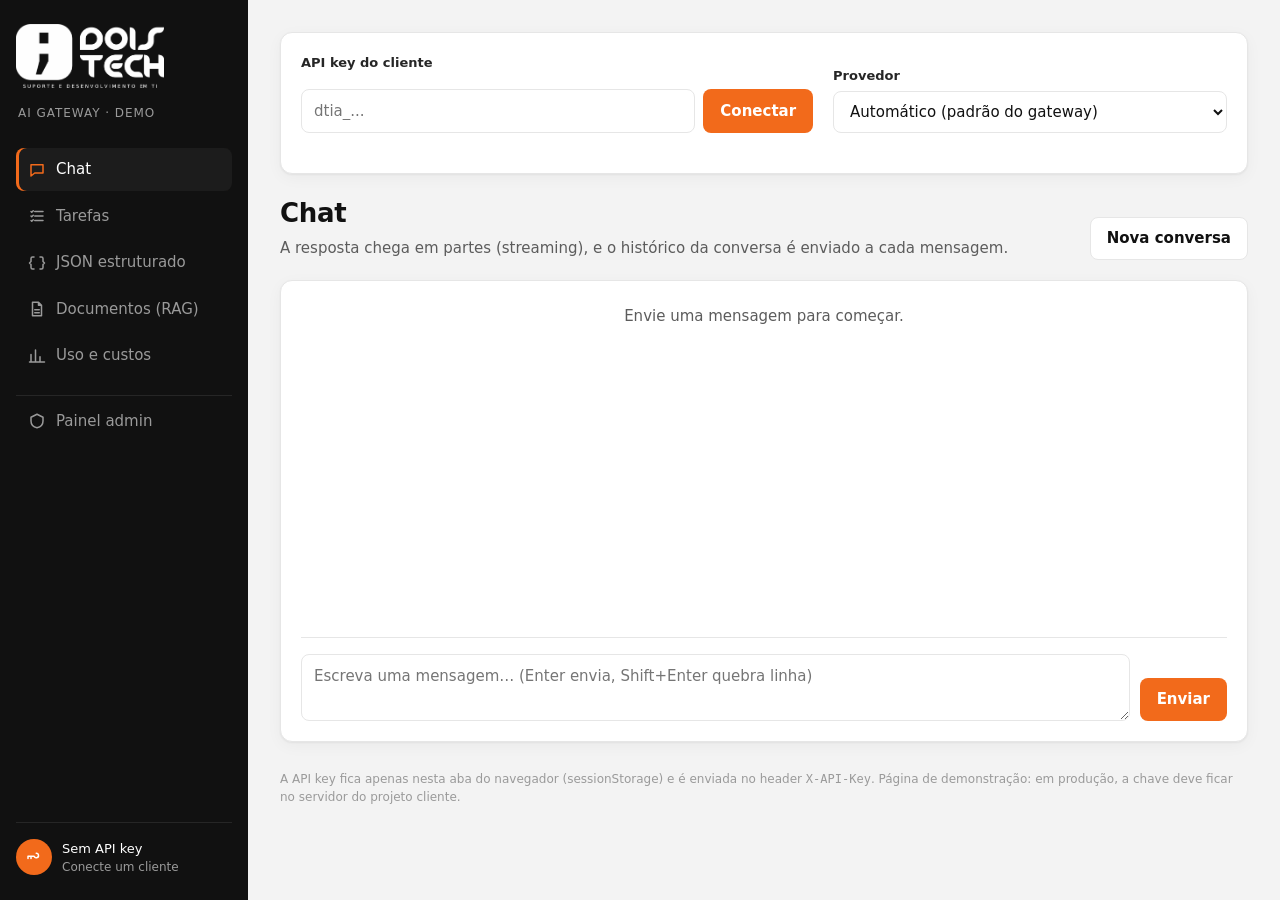
<file: demo/site/index.html>
<!doctype html>
<html lang="pt-BR">
<head>
  <meta charset="utf-8">
  <meta name="viewport" content="width=device-width, initial-scale=1">
  <title>doistech AI Gateway · Demo</title>
  <meta name="description" content="Projeto cliente de demonstração do doistecht-ia-service">
  <link rel="stylesheet" href="theme.css">
  <link rel="stylesheet" href="demo.css">
</head>
<body>
  <div class="shell">
    <aside class="sidebar">
      <img src="img/logo-doistech-branca.png" alt="doistech" class="logo">
      <p class="sidebar-label">AI Gateway · Demo</p>
      <nav class="nav" role="tablist" aria-label="Funcionalidades" aria-orientation="vertical">
        <button type="button" class="nav-item active" role="tab" aria-selected="true" aria-controls="tab-chat" id="t-chat">
          <svg viewBox="0 0 24 24" aria-hidden="true"><path d="M4 5h16v11H9l-5 4z" /></svg>
          Chat
        </button>
        <button type="button" class="nav-item" role="tab" aria-selected="false" aria-controls="tab-tasks" id="t-tasks">
          <svg viewBox="0 0 24 24" aria-hidden="true"><path d="M9 6h11M9 12h11M9 18h11M4 6l1 1 2-2M4 12l1 1 2-2M4 18l1 1 2-2" /></svg>
          Tarefas
        </button>
        <button type="button" class="nav-item" role="tab" aria-selected="false" aria-controls="tab-structured" id="t-structured">
          <svg viewBox="0 0 24 24" aria-hidden="true"><path d="M8 4H6a2 2 0 0 0-2 2v4l-2 2 2 2v4a2 2 0 0 0 2 2h2M16 4h2a2 2 0 0 1 2 2v4l2 2-2 2v4a2 2 0 0 1-2 2h-2" /></svg>
          JSON estruturado
        </button>
        <button type="button" class="nav-item" role="tab" aria-selected="false" aria-controls="tab-rag" id="t-rag">
          <svg viewBox="0 0 24 24" aria-hidden="true"><path d="M6 3h8l4 4v14H6zM14 3v4h4M9 13h6M9 17h6" /></svg>
          Documentos (RAG)
        </button>
        <button type="button" class="nav-item" role="tab" aria-selected="false" aria-controls="tab-usage" id="t-usage">
          <svg viewBox="0 0 24 24" aria-hidden="true"><path d="M4 20V10M10 20V4M16 20v-7M22 20H2" /></svg>
          Uso e custos
        </button>
      </nav>
      <a href="admin.html" class="nav-item nav-secondary">
        <svg viewBox="0 0 24 24" aria-hidden="true"><path d="M12 3l8 4v5c0 5-3.5 8-8 9-4.5-1-8-4-8-9V7z" /></svg>
        Painel admin
      </a>
      <div class="sidebar-user">
        <div class="avatar" aria-hidden="true">
          <svg viewBox="0 0 24 24"><path d="M15 7a3 3 0 1 1-2.8 4H4v3M8 11v3" /></svg>
        </div>
        <div class="user-info">
          <span id="key-label">Sem API key</span>
          <small id="key-status">Conecte um cliente</small>
        </div>
      </div>
    </aside>

    <div class="content">
      <!-- Conexão -->
      <section class="card connection" aria-label="Conexão com o gateway">
        <form id="key-form" class="field" autocomplete="off">
          <label for="api-key">API key do cliente</label>
          <div class="key-row">
            <input id="api-key" type="password" placeholder="dtia_..." spellcheck="false">
            <button type="submit" class="btn btn-primary">Conectar</button>
          </div>
        </form>
        <div class="field">
          <label for="provider">Provedor</label>
          <select id="provider">
            <option value="">Automático (padrão do gateway)</option>
          </select>
        </div>
        <div class="connection-status">
          <ul id="provider-status" class="provider-status"></ul>
          <p id="limits" class="limits" aria-live="polite"></p>
        </div>
      </section>

      <div id="alert" class="alert" role="alert" hidden></div>

      <!-- Chat com streaming -->
      <section id="tab-chat" role="tabpanel" aria-labelledby="t-chat" class="view">
        <header class="page-head">
          <div>
            <h1>Chat</h1>
            <p class="muted">A resposta chega em partes (streaming), e o histórico da conversa é enviado a cada mensagem.</p>
          </div>
          <div class="actions">
            <button type="button" id="chat-clear" class="btn btn-ghost">Nova conversa</button>
          </div>
        </header>
        <div class="card chat">
          <div id="messages" class="messages" aria-live="polite">
            <p class="empty">Envie uma mensagem para começar.</p>
          </div>
          <form id="chat-form" class="composer">
            <label class="sr-only" for="chat-input">Mensagem</label>
            <textarea id="chat-input" rows="2" placeholder="Escreva uma mensagem… (Enter envia, Shift+Enter quebra linha)" required></textarea>
            <button type="submit" id="chat-send" class="btn btn-primary">Enviar</button>
          </form>
        </div>
      </section>

      <!-- Tarefas prontas -->
      <section id="tab-tasks" role="tabpanel" aria-labelledby="t-tasks" class="view" hidden>
        <header class="page-head">
          <div>
            <h1>Tarefas</h1>
            <p class="muted">Templates de prompt prontos, versionados no gateway.</p>
          </div>
        </header>
        <div class="card">
          <form id="task-form" class="form-stack">
            <div class="field">
              <label for="task-template">Template</label>
              <select id="task-template"></select>
              <small id="task-description" class="muted"></small>
            </div>
            <div id="task-fields" class="form-stack"></div>
            <div><button type="submit" class="btn btn-primary">Executar tarefa</button></div>
          </form>
          <div id="task-result" class="result" hidden></div>
        </div>
      </section>

      <!-- Output estruturado -->
      <section id="tab-structured" role="tabpanel" aria-labelledby="t-structured" class="view" hidden>
        <header class="page-head">
          <div>
            <h1>JSON estruturado</h1>
            <p class="muted">Extrai dados de um texto no formato definido por um JSON Schema.</p>
          </div>
        </header>
        <div class="card">
          <form id="structured-form" class="form-stack">
            <div class="field">
              <label for="structured-input">Texto de entrada</label>
              <textarea id="structured-input" rows="3" required>Maria Oliveira, 41 anos, engenheira de dados, mora em Belo Horizonte e fala inglês e espanhol.</textarea>
            </div>
            <div class="field">
              <label for="structured-schema">JSON Schema da resposta</label>
              <textarea id="structured-schema" rows="10" class="mono" required></textarea>
            </div>
            <div><button type="submit" class="btn btn-primary">Extrair dados</button></div>
          </form>
          <div id="structured-result" class="result" hidden></div>
        </div>
      </section>

      <!-- Documentos e RAG -->
      <section id="tab-rag" role="tabpanel" aria-labelledby="t-rag" class="view" hidden>
        <header class="page-head">
          <div>
            <h1>Documentos (RAG)</h1>
            <p class="muted">Envie documentos e faça perguntas: a resposta usa só os trechos mais relevantes.</p>
          </div>
        </header>
        <div class="card">
          <div class="card-head"><h2>Documentos</h2></div>
          <form id="upload-form" class="field upload">
            <label for="upload-file">Enviar documento (PDF, TXT ou MD, até 10 MB)</label>
            <div class="key-row">
              <input id="upload-file" type="file" accept=".pdf,.txt,.md" required>
              <button type="submit" class="btn btn-dark">Enviar</button>
            </div>
          </form>
        </div>
        <div class="card table-card">
          <table class="table">
            <caption class="sr-only">Documentos do cliente</caption>
            <thead>
              <tr><th scope="col">Arquivo</th><th scope="col">Situação</th><th scope="col" class="num">Trechos</th><th scope="col"><span class="sr-only">Ações</span></th></tr>
            </thead>
            <tbody id="documents"></tbody>
          </table>
        </div>
        <div class="card">
          <form id="rag-form" class="field">
            <label for="rag-question">Pergunta sobre os documentos</label>
            <div class="key-row">
              <input id="rag-question" type="text" placeholder="Ex.: Qual o prazo de reembolso?" required>
              <button type="submit" class="btn btn-primary">Perguntar</button>
            </div>
          </form>
          <div id="rag-result" class="result" hidden></div>
        </div>
      </section>

      <!-- Uso -->
      <section id="tab-usage" role="tabpanel" aria-labelledby="t-usage" class="view" hidden>
        <header class="page-head">
          <div>
            <h1>Uso e custos</h1>
            <p class="muted">Consumo deste cliente nos últimos 30 dias.</p>
          </div>
          <div class="actions">
            <span class="chip">Últimos 30 dias</span>
            <button type="button" id="usage-refresh" class="btn btn-ghost">Atualizar</button>
          </div>
        </header>
        <div class="hero card">
          <div class="hero-main">
            <span class="eyebrow">Custo estimado</span>
            <strong id="usage-cost" class="hero-value">—</strong>
            <span id="usage-cost-usd" class="hero-usd"></span>
            <small>Calculado em dólares pela tabela de preços de cada modelo e convertido pela cotação do dia. No plano gratuito do Gemini o custo real é zero.</small>
          </div>
          <div class="hero-side">
            <span class="eyebrow">Média por chamada</span>
            <strong id="usage-avg">—</strong>
            <span class="eyebrow">Taxa de sucesso</span>
            <strong id="usage-success">—</strong>
          </div>
        </div>
        <div id="usage" class="stats"></div>
      </section>

      <footer class="footer">
        A API key fica apenas nesta aba do navegador (sessionStorage) e é enviada no header <code>X-API-Key</code>.
        Página de demonstração: em produção, a chave deve ficar no servidor do projeto cliente.
      </footer>
    </div>
  </div>

  <script type="module" src="app.js"></script>
</body>
</html>
</file>
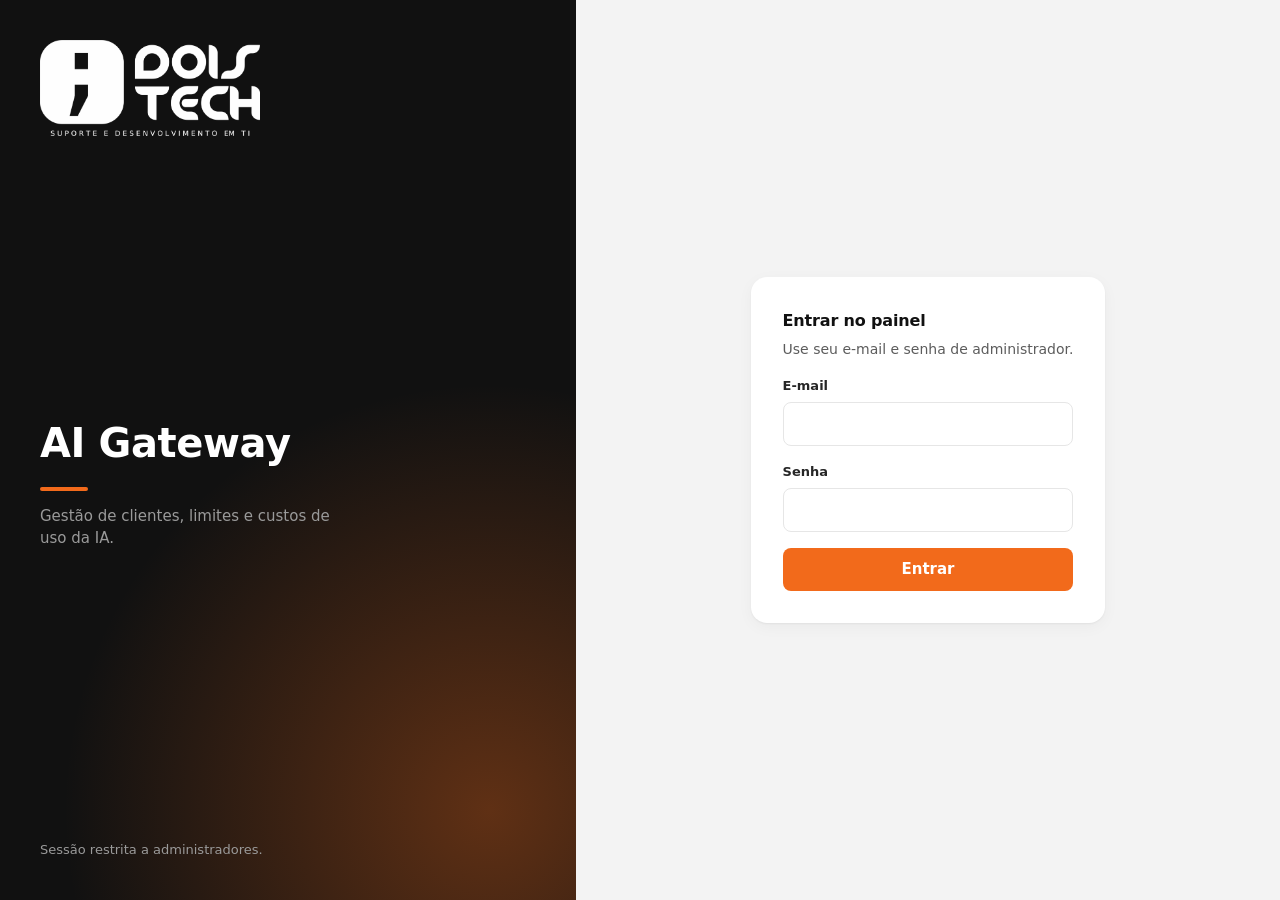
<file: demo/site/admin.html>
<!doctype html>
<html lang="pt-BR">
<head>
  <meta charset="utf-8">
  <meta name="viewport" content="width=device-width, initial-scale=1">
  <title>doistech AI Gateway · Admin</title>
  <meta name="description" content="Painel administrativo do doistecht-ia-service">
  <link rel="stylesheet" href="theme.css">
</head>
<body>
  <!-- Login -->
  <div id="login-view" class="auth">
    <aside class="auth-brand">
      <img src="img/logo-doistech-branca.png" alt="doistech" class="logo logo-lg">
      <div>
        <h1>AI Gateway</h1>
        <p>Gestão de clientes, limites e custos de uso da IA.</p>
      </div>
      <p class="auth-foot">Sessão restrita a administradores.</p>
    </aside>
    <main class="auth-main">
      <form id="login-form" class="auth-card" autocomplete="on">
        <h2>Entrar no painel</h2>
        <p class="muted">Use seu e-mail e senha de administrador.</p>
        <div class="field">
          <label for="admin-email">E-mail</label>
          <input id="admin-email" type="email" autocomplete="username" required>
        </div>
        <div class="field">
          <label for="admin-password">Senha</label>
          <input id="admin-password" type="password" autocomplete="current-password" required>
        </div>
        <button type="submit" class="btn btn-primary btn-block">Entrar</button>
      </form>

      <form id="password-form" class="auth-card" novalidate hidden>
        <h2>Troque sua senha</h2>
        <p class="muted">Por segurança, defina uma nova senha antes de acessar o painel.</p>
        <div class="field">
          <label for="current-password">Senha atual</label>
          <input id="current-password" type="password" autocomplete="current-password" required>
        </div>
        <div class="field">
          <label for="new-password">Nova senha</label>
          <input id="new-password" type="password" minlength="12" maxlength="128" autocomplete="new-password" required>
          <small class="muted">De 12 a 128 caracteres.</small>
        </div>
        <div class="field">
          <label for="confirm-password">Confirme a nova senha</label>
          <input id="confirm-password" type="password" minlength="12" maxlength="128" autocomplete="new-password" required>
        </div>
        <button type="submit" id="password-submit" class="btn btn-primary btn-block">Trocar senha e continuar</button>
        <button type="button" class="btn btn-ghost btn-block js-logout">Sair</button>
      </form>

      <div id="login-alert" class="alert auth-alert" role="alert" hidden></div>
    </main>
  </div>

  <!-- Painel -->
  <div id="app-view" class="shell" hidden>
    <aside class="sidebar">
      <img src="img/logo-doistech-branca.png" alt="doistech" class="logo">
      <p class="sidebar-label">AI Gateway</p>
      <nav class="nav" aria-label="Seções">
        <a href="#" class="nav-item active" id="nav-clients" aria-current="page">
          <svg viewBox="0 0 24 24" aria-hidden="true"><circle cx="12" cy="8" r="4" /><path d="M4 21a8 8 0 0 1 16 0" /></svg>
          Clientes
        </a>
        <a href="index.html" class="nav-item">
          <svg viewBox="0 0 24 24" aria-hidden="true"><path d="M4 5h16v11H9l-5 4z" /></svg>
          Demo da API
        </a>
      </nav>
      <div class="sidebar-user">
        <div class="avatar" id="admin-avatar" aria-hidden="true"></div>
        <div class="user-info">
          <span id="admin-email-label"></span>
          <small id="admin-role-label"></small>
        </div>
        <button type="button" class="icon-btn js-logout" title="Sair" aria-label="Sair">
          <svg viewBox="0 0 24 24" aria-hidden="true"><path d="M14 4h5v16h-5M10 8l-4 4 4 4M6 12h10" /></svg>
        </button>
      </div>
    </aside>

    <div class="content">
      <div id="alert" class="alert" role="alert" hidden></div>

      <!-- Lista de clientes -->
      <section id="clients-view">
        <header class="page-head">
          <div>
            <h1>Clientes</h1>
            <p class="muted">Projetos que consomem o gateway. Clique em um cliente para ver uso e custos.</p>
          </div>
          <div class="actions">
            <button type="button" id="clients-refresh" class="btn btn-ghost">Atualizar</button>
            <button type="button" id="new-client" class="btn btn-primary">+ Novo cliente</button>
          </div>
        </header>

        <div class="stats" id="clients-stats"></div>

        <div id="create-panel" class="card" hidden>
          <div class="card-head">
            <h2>Novo cliente</h2>
            <button type="button" id="create-close" class="icon-btn" aria-label="Fechar">
              <svg viewBox="0 0 24 24" aria-hidden="true"><path d="M6 6l12 12M18 6L6 18" /></svg>
            </button>
          </div>
          <form id="client-form" novalidate>
            <div class="form-grid">
              <div class="field span-all">
                <label for="client-name">Nome do projeto</label>
                <input id="client-name" type="text" maxlength="100" placeholder="portal-atendimento" required>
              </div>
              <div class="field">
                <label for="client-rate">Requisições por minuto</label>
                <input id="client-rate" type="number" min="1" max="10000" placeholder="10">
              </div>
              <div class="field">
                <label for="client-quota">Requisições por dia</label>
                <input id="client-quota" type="number" min="1" max="1000000" placeholder="200">
              </div>
              <div class="field">
                <label for="client-provider">Provedor padrão</label>
                <select id="client-provider">
                  <option value="">Padrão do gateway</option>
                  <option value="gemini">gemini</option>
                  <option value="ollama">ollama</option>
                  <option value="maritaca">maritaca</option>
                </select>
              </div>
            </div>
            <div class="form-foot">
              <small class="muted">Limites em branco usam o padrão: 10 por minuto e 200 por dia.</small>
              <button type="submit" id="client-submit" class="btn btn-primary">Cadastrar cliente</button>
            </div>
          </form>

          <div id="created" class="key-box" hidden aria-live="polite">
            <p>Cliente <strong id="created-name"></strong> cadastrado. Guarde a API key agora: ela não será exibida de novo.</p>
            <div class="key-row">
              <label class="sr-only" for="created-key">API key gerada</label>
              <input id="created-key" type="text" class="mono" readonly>
              <button type="button" id="copy-key" class="btn btn-dark">Copiar</button>
              <button type="button" id="use-key" class="btn btn-ghost">Usar na demo</button>
            </div>
          </div>
        </div>

        <div class="card table-card">
          <table class="table">
            <caption class="sr-only">Clientes cadastrados</caption>
            <thead>
              <tr>
                <th scope="col">Cliente</th>
                <th scope="col">Chave</th>
                <th scope="col" class="num">Por minuto</th>
                <th scope="col" class="num">Por dia</th>
                <th scope="col">Provedor</th>
                <th scope="col">Situação</th>
                <th scope="col"><span class="sr-only">Abrir</span></th>
              </tr>
            </thead>
            <tbody id="clients"></tbody>
          </table>
        </div>
      </section>

      <!-- Detalhe do cliente -->
      <section id="client-view" hidden>
        <nav class="breadcrumb" aria-label="Caminho">
          <a href="#" id="client-back">Clientes</a>
          <span aria-hidden="true">/</span>
          <span id="crumb-name"></span>
        </nav>
        <header class="page-head">
          <div>
            <h1 id="client-title"></h1>
            <p class="muted" id="client-meta"></p>
          </div>
          <div class="actions">
            <span class="chip">Últimos 30 dias</span>
            <button type="button" id="usage-refresh" class="btn btn-ghost">Atualizar</button>
          </div>
        </header>

        <div class="hero card">
          <div class="hero-main">
            <span class="eyebrow">Custo estimado</span>
            <strong id="usage-cost" class="hero-value">—</strong>
            <span id="usage-cost-usd" class="hero-usd"></span>
            <small>Calculado em dólares pela tabela de preços de cada modelo e convertido pela cotação do dia. No plano gratuito do Gemini o custo real é zero.</small>
          </div>
          <div class="hero-side">
            <span class="eyebrow">Média por chamada</span>
            <strong id="usage-avg">—</strong>
            <span class="eyebrow">Taxa de sucesso</span>
            <strong id="usage-success">—</strong>
          </div>
        </div>

        <div id="usage" class="stats"></div>

        <div class="card">
          <div class="card-head"><h2>Configuração</h2></div>
          <dl class="config" id="client-config"></dl>
        </div>
      </section>

      <footer class="footer">
        A sessão administrativa fica apenas nesta aba do navegador e expira automaticamente.
      </footer>
    </div>
  </div>

  <script type="module" src="admin-portal.js"></script>
</body>
</html>
</file>
<file: demo/site/theme.css>
/* Tema doistech (laranja, preto, cinza e branco), compartilhado pelo portal admin e pela demo */
:root {
  color-scheme: light;
  --orange: #f26a1b;
  --orange-strong: #d9560b;
  --orange-soft: #fff1e8;
  --black: #111111;
  --black-soft: #1c1c1c;
  --gray-900: #262626;
  --gray-600: #5c5c5c;
  --gray-400: #9a9a9a;
  --gray-200: #e6e6e6;
  --gray-100: #f3f3f3;
  --white: #ffffff;
  /* Status: sempre acompanhados de texto */
  --good: #13893f;
  --good-soft: #e6f5ec;
  --critical: #c8312b;
  --critical-soft: #fdecea;
  --radius: 12px;
  --shadow: 0 1px 2px rgba(17, 17, 17, 0.05), 0 4px 16px rgba(17, 17, 17, 0.04);
}

* { box-sizing: border-box; }
[hidden] { display: none !important; }

body {
  margin: 0;
  background: var(--gray-100);
  color: var(--black);
  font: 15px/1.5 "Segoe UI", system-ui, -apple-system, Roboto, sans-serif;
}

h1, h2 { margin: 0; letter-spacing: -0.01em; }
h1 { font-size: 26px; font-weight: 700; }
h2 { font-size: 16px; font-weight: 650; }
p { margin: 0; }
a { color: var(--orange-strong); }
.muted { color: var(--gray-600); }
.mono { font-family: ui-monospace, "Cascadia Code", Consolas, monospace; font-size: 13px; }
.sr-only {
  position: absolute; width: 1px; height: 1px; overflow: hidden;
  clip: rect(0 0 0 0); white-space: nowrap;
}

svg { width: 18px; height: 18px; fill: none; stroke: currentColor; stroke-width: 2; stroke-linecap: round; stroke-linejoin: round; }

/* Marca */
.logo { display: block; width: 148px; height: auto; }
.logo-lg { width: 220px; }

/* Formulários e botões */
input, select, button { font: inherit; color: inherit; }
label { font-size: 13px; font-weight: 600; color: var(--gray-900); }
.field { display: grid; gap: 6px; }
.field small { font-size: 12px; }

input[type="text"], input[type="email"], input[type="password"], input[type="number"], select {
  width: 100%;
  padding: 10px 12px;
  background: var(--white);
  border: 1px solid var(--gray-200);
  border-radius: 8px;
  transition: border-color 0.15s, box-shadow 0.15s;
}
input:focus, select:focus { outline: none; border-color: var(--orange); box-shadow: 0 0 0 3px rgba(242, 106, 27, 0.18); }
input[readonly] { background: var(--gray-100); }

.btn {
  display: inline-flex; align-items: center; justify-content: center; gap: 6px;
  padding: 9px 16px; border-radius: 8px; border: 1px solid transparent;
  font-weight: 600; cursor: pointer; white-space: nowrap;
  transition: background 0.15s, border-color 0.15s, color 0.15s;
}
.btn:disabled { opacity: 0.55; cursor: progress; }
.btn-primary { background: var(--orange); color: var(--white); }
.btn-primary:hover:not(:disabled) { background: var(--orange-strong); }
.btn-dark { background: var(--black); color: var(--white); }
.btn-dark:hover:not(:disabled) { background: var(--gray-900); }
.btn-ghost { background: var(--white); color: var(--black); border-color: var(--gray-200); }
.btn-ghost:hover:not(:disabled) { border-color: var(--gray-400); }
.btn-block { width: 100%; }
:is(.btn, .icon-btn, .nav-item, .row-link):focus-visible { outline: 2px solid var(--orange); outline-offset: 2px; }

.icon-btn {
  display: grid; place-items: center; width: 34px; height: 34px; padding: 0;
  border: 0; border-radius: 8px; background: transparent; color: inherit; cursor: pointer;
}
.icon-btn:hover { background: rgba(127, 127, 127, 0.15); }

.alert {
  padding: 12px 14px; border-radius: 10px; font-size: 14px;
  background: var(--critical-soft); color: var(--critical); border: 1px solid rgba(200, 49, 43, 0.25);
}

/* Login */
.auth { display: grid; grid-template-columns: minmax(320px, 0.9fr) 1.1fr; min-height: 100vh; }
.auth-brand {
  display: flex; flex-direction: column; justify-content: space-between; gap: 32px;
  padding: 40px; background: var(--black); color: var(--white);
  background-image: radial-gradient(circle at 85% 90%, rgba(242, 106, 27, 0.35), transparent 45%);
}
.auth-brand h1 { font-size: 40px; color: var(--white); }
.auth-brand h1::after { content: ""; display: block; width: 48px; height: 4px; margin-top: 14px; border-radius: 2px; background: var(--orange); }
.auth-brand p { color: var(--gray-400); margin-top: 14px; max-width: 32ch; }
.auth-foot { font-size: 13px; }
.auth-main { display: grid; place-content: center; gap: 16px; padding: 32px 16px; }
.auth-card {
  display: grid; gap: 16px; width: min(400px, 100%);
  padding: 32px; background: var(--white); border-radius: 16px; box-shadow: var(--shadow);
}
.auth-card .muted { margin-top: -10px; font-size: 14px; }
.auth-alert { width: min(400px, 100%); }

/* Estrutura do painel */
.shell { display: grid; grid-template-columns: 248px 1fr; min-height: 100vh; }
.sidebar {
  position: sticky; top: 0; height: 100vh;
  display: flex; flex-direction: column; gap: 6px;
  padding: 24px 16px; background: var(--black); color: var(--gray-400);
}
.sidebar-label { margin: 10px 0 20px 2px; font-size: 12px; text-transform: uppercase; letter-spacing: 0.08em; }
.nav { display: grid; gap: 4px; }
.nav-item {
  display: flex; align-items: center; gap: 10px; padding: 10px 12px; border-radius: 8px;
  color: var(--gray-400); text-decoration: none; font-weight: 550;
}
.nav-item:hover { background: var(--black-soft); color: var(--white); }
.nav-item.active { background: var(--black-soft); color: var(--white); box-shadow: inset 3px 0 0 var(--orange); }
.nav-item.active svg { color: var(--orange); }
.sidebar-user {
  margin-top: auto; display: flex; align-items: center; gap: 10px;
  padding-top: 16px; border-top: 1px solid var(--gray-900);
}
.avatar {
  flex: none; display: grid; place-items: center; width: 36px; height: 36px; border-radius: 50%;
  background: var(--orange); color: var(--white); font-weight: 700; text-transform: uppercase;
}
.user-info { display: grid; min-width: 0; flex: 1; }
.user-info span { color: var(--white); font-size: 13px; overflow: hidden; text-overflow: ellipsis; white-space: nowrap; }
.user-info small { font-size: 12px; }

.content { display: grid; align-content: start; gap: 20px; padding: 32px; max-width: 1200px; width: 100%; }
.content > section { display: grid; gap: 20px; }
.page-head { display: flex; flex-wrap: wrap; gap: 16px; align-items: flex-end; justify-content: space-between; }
.page-head .muted { margin-top: 4px; }
.actions { display: flex; flex-wrap: wrap; gap: 8px; align-items: center; }
.footer { color: var(--gray-400); font-size: 12px; padding-top: 8px; }

/* Cards */
.card { background: var(--white); border: 1px solid var(--gray-200); border-radius: var(--radius); box-shadow: var(--shadow); padding: 20px; }
.card-head { display: flex; align-items: center; justify-content: space-between; margin-bottom: 16px; }

.stats { display: grid; grid-template-columns: repeat(auto-fit, minmax(170px, 1fr)); gap: 16px; }
.stat { background: var(--white); border: 1px solid var(--gray-200); border-radius: var(--radius); box-shadow: var(--shadow); padding: 16px 18px; }
.stat .label { font-size: 12px; font-weight: 600; color: var(--gray-600); text-transform: uppercase; letter-spacing: 0.05em; }
.stat .value { margin-top: 6px; font-size: 26px; font-weight: 700; font-variant-numeric: tabular-nums; }
.stat .sub { margin-top: 2px; font-size: 12px; color: var(--gray-600); }

/* Formulário de novo cliente */
.form-grid { display: grid; grid-template-columns: repeat(3, minmax(0, 1fr)); gap: 16px; }
.span-all { grid-column: 1 / -1; }
.form-foot { display: flex; flex-wrap: wrap; gap: 12px; align-items: center; justify-content: space-between; margin-top: 18px; }
.key-box {
  margin-top: 18px; padding: 16px; border-radius: 10px;
  background: var(--orange-soft); border: 1px solid rgba(242, 106, 27, 0.35);
}
.key-row { display: flex; gap: 8px; margin-top: 10px; }
.key-row input { flex: 1; }

/* Tabela */
.table-card { padding: 0; overflow-x: auto; }
.table { width: 100%; border-collapse: collapse; font-size: 14px; }
.table th {
  padding: 12px 16px; text-align: left; background: var(--gray-100);
  font-size: 12px; font-weight: 600; color: var(--gray-600); text-transform: uppercase; letter-spacing: 0.05em;
  border-bottom: 1px solid var(--gray-200);
}
.table td { padding: 14px 16px; border-bottom: 1px solid var(--gray-200); white-space: nowrap; }
.table tbody tr:last-child td { border-bottom: 0; }
.table tbody tr.clickable { cursor: pointer; transition: background 0.12s; }
.table tbody tr.clickable:hover { background: var(--orange-soft); }
.table .num { text-align: right; font-variant-numeric: tabular-nums; }
.table td.empty { padding: 32px; text-align: center; color: var(--gray-600); }
.client-cell { display: flex; align-items: center; gap: 10px; font-weight: 600; }
.client-initial {
  flex: none; display: grid; place-items: center; width: 32px; height: 32px; border-radius: 8px;
  background: var(--black); color: var(--white); font-size: 13px; text-transform: uppercase;
}
.row-link {
  display: inline-grid; place-items: center; width: 30px; height: 30px; border: 0; border-radius: 8px;
  background: transparent; color: var(--gray-400); cursor: pointer;
}
tr.clickable:hover .row-link { color: var(--orange-strong); }

.chip { display: inline-flex; align-items: center; gap: 6px; padding: 4px 10px; border-radius: 999px; font-size: 12px; font-weight: 600; background: var(--gray-100); color: var(--gray-900); border: 1px solid var(--gray-200); }
.badge { display: inline-flex; align-items: center; gap: 6px; padding: 3px 10px; border-radius: 999px; font-size: 12px; font-weight: 600; }
.badge::before { content: ""; width: 6px; height: 6px; border-radius: 50%; background: currentColor; }
.badge.on { background: var(--good-soft); color: var(--good); }
.badge.off { background: var(--critical-soft); color: var(--critical); }

/* Detalhe do cliente */
.breadcrumb { display: flex; gap: 8px; font-size: 13px; color: var(--gray-600); }
.breadcrumb a { color: var(--gray-600); text-decoration: none; }
.breadcrumb a:hover { color: var(--orange-strong); }
.breadcrumb span:last-child { color: var(--black); font-weight: 600; }

.hero {
  display: grid; grid-template-columns: 1fr auto; gap: 24px; padding: 28px;
  background: var(--black); color: var(--white); border: 0;
  background-image: radial-gradient(circle at 100% 0%, rgba(242, 106, 27, 0.4), transparent 50%);
}
.hero-main { display: grid; gap: 6px; }
.hero-main small { color: var(--gray-400); max-width: 56ch; }
.eyebrow { font-size: 12px; font-weight: 600; text-transform: uppercase; letter-spacing: 0.08em; color: var(--gray-400); }
.hero-value { font-size: 44px; font-weight: 750; line-height: 1.1; color: var(--orange); font-variant-numeric: tabular-nums; }
.hero-usd { font-size: 14px; color: var(--white); font-variant-numeric: tabular-nums; }
.hero-side { display: grid; align-content: center; gap: 2px; padding-left: 24px; border-left: 1px solid var(--gray-900); }
.hero-side strong { font-size: 22px; margin-bottom: 10px; font-variant-numeric: tabular-nums; }
.hero-side strong:last-child { margin-bottom: 0; }

.config { display: grid; grid-template-columns: repeat(auto-fit, minmax(180px, 1fr)); gap: 16px; margin: 0; }
.config div { display: grid; gap: 2px; }
.config dt { font-size: 12px; color: var(--gray-600); }
.config dd { margin: 0; font-weight: 600; }

@media (max-width: 860px) {
  .auth { grid-template-columns: 1fr; }
  .auth-brand { padding: 24px 16px; }
  .auth-brand h1 { font-size: 28px; }
  .shell { grid-template-columns: minmax(0, 1fr); }
  .sidebar { position: static; height: auto; flex-direction: row; flex-wrap: wrap; align-items: center; padding: 12px 16px; }
  .sidebar-label { display: none; }
  .sidebar .logo { width: 110px; }
  .logo-lg { width: 160px; }
  .nav { grid-auto-flow: column; margin-left: auto; }
  .nav-item.active { box-shadow: inset 0 -3px 0 var(--orange); }
  .sidebar-user { margin-top: 0; padding-top: 0; border-top: 0; width: 100%; }
  .content { padding: 20px 16px; }
  .form-grid { grid-template-columns: 1fr; }
  .hero { grid-template-columns: 1fr; }
  .hero-side { padding-left: 0; padding-top: 16px; border-left: 0; border-top: 1px solid var(--gray-900); }
  .key-row { flex-direction: column; }
}
</file>
<file: demo/site/demo.css>
/* Componentes da demo (index.html); a base visual vem de theme.css */

textarea, input[type="file"] {
  width: 100%;
  padding: 10px 12px;
  background: var(--white);
  border: 1px solid var(--gray-200);
  border-radius: 8px;
  font: inherit;
  color: inherit;
}
textarea { resize: vertical; }
textarea.mono { font-family: ui-monospace, "Cascadia Code", Consolas, monospace; font-size: 13px; }
textarea:focus { outline: none; border-color: var(--orange); box-shadow: 0 0 0 3px rgba(242, 106, 27, 0.18); }
input[type="file"] { padding: 7px 10px; }
input[type="file"]::file-selector-button {
  margin-right: 12px; padding: 5px 12px; border: 0; border-radius: 6px;
  background: var(--gray-100); color: var(--black); font: inherit; font-weight: 600; cursor: pointer;
}
code { font-family: ui-monospace, "Cascadia Code", Consolas, monospace; font-size: 12px; }

/* Barra lateral: abas como itens de menu */
.nav-item { width: 100%; border: 0; background: transparent; font: inherit; text-align: left; cursor: pointer; }
.nav-secondary { margin-top: 12px; padding-top: 14px; border-top: 1px solid var(--gray-900); border-radius: 0 0 8px 8px; }
.sidebar-user .avatar svg { width: 18px; height: 18px; }
.sidebar-user.connected .avatar { background: var(--good); }

.view { display: grid; gap: 20px; }

/* Conexão */
.connection { display: grid; grid-template-columns: minmax(260px, 1.3fr) minmax(200px, 1fr); gap: 16px 20px; align-items: end; }
.connection-status { grid-column: 1 / -1; display: flex; flex-wrap: wrap; align-items: center; gap: 8px 16px; }
.connection-status:empty { display: none; }
.provider-status { display: flex; flex-wrap: wrap; gap: 8px; list-style: none; margin: 0; padding: 0; }
.provider-status li { display: inline-flex; align-items: center; gap: 6px; padding: 3px 10px; border-radius: 999px; background: var(--gray-100); font-size: 12px; font-weight: 600; }
.dot { width: 8px; height: 8px; border-radius: 50%; display: inline-block; background: var(--gray-400); }
.dot.UP, .dot.READY { background: var(--good); }
.dot.DEGRADED, .dot.PROCESSING { background: #d18b00; }
.dot.DOWN, .dot.FAILED { background: var(--critical); }
.limits { margin-left: auto; font-size: 13px; color: var(--gray-600); }

/* Chat */
.chat { display: grid; gap: 16px; }
.messages {
  display: grid; gap: 12px; align-content: start;
  min-height: 320px; max-height: 58vh; overflow-y: auto; padding: 4px;
}
.message { max-width: 80%; padding: 12px 16px; border-radius: 14px; white-space: pre-wrap; word-break: break-word; }
.message.user { justify-self: end; background: var(--black); color: var(--white); border-bottom-right-radius: 4px; }
.message.assistant { justify-self: start; background: var(--gray-100); border-bottom-left-radius: 4px; }
.message.failed { color: var(--gray-600); font-style: italic; }
.message .meta { display: block; margin-top: 6px; font-size: 12px; color: var(--gray-600); }
.empty { margin: auto; color: var(--gray-600); }
.composer { display: flex; gap: 10px; align-items: flex-end; padding-top: 16px; border-top: 1px solid var(--gray-200); }
.composer textarea { flex: 1; }

/* Formulários e resultados */
.form-stack { display: grid; gap: 16px; }
.result { display: grid; gap: 10px; margin-top: 20px; padding-top: 20px; border-top: 1px solid var(--gray-200); }
.result pre, .answer {
  margin: 0; padding: 14px 16px; border-radius: 10px; overflow-x: auto; white-space: pre-wrap;
  background: var(--gray-100); border-left: 3px solid var(--orange);
}
.result pre { font-family: ui-monospace, "Cascadia Code", Consolas, monospace; font-size: 13px; }
.hint { margin: 0; font-size: 13px; color: var(--gray-600); }
.tags { display: flex; flex-wrap: wrap; gap: 6px; }
.chip.warn { background: var(--orange-soft); border-color: rgba(242, 106, 27, 0.4); color: var(--orange-strong); }

/* Documentos */
.upload { margin-top: -4px; }
.status { display: inline-flex; align-items: center; gap: 6px; font-weight: 600; font-size: 13px; }
.status-detail { display: block; margin-top: 2px; font-size: 12px; color: var(--gray-600); white-space: normal; }
.btn-danger { padding: 6px 12px; background: transparent; color: var(--critical); border-color: transparent; }
.btn-danger:hover:not(:disabled) { background: var(--critical-soft); }
.sources { display: grid; gap: 8px; margin: 0; padding: 0; list-style: none; }
.sources li { padding: 12px 14px; border: 1px solid var(--gray-200); border-radius: 10px; font-size: 14px; }
.sources .source-title { font-weight: 600; }
.sources .excerpt { margin-top: 4px; color: var(--gray-600); }

@media (max-width: 860px) {
  /* Linha 1: logo e link do admin; linha 2: menu com rolagem; linha 3: conexão */
  .nav { order: 2; display: flex; width: 100%; min-width: 0; margin: 4px 0 0; overflow-x: auto; scrollbar-width: none; }
  .nav .nav-item { width: auto; flex: none; white-space: nowrap; }
  .nav-secondary { order: 1; width: auto; margin: 0 0 0 auto; padding: 6px 10px; border-top: 0; border-radius: 8px; font-size: 13px; }
  .sidebar-user { order: 3; }
  .connection { grid-template-columns: 1fr; }
  .composer { flex-direction: column; align-items: stretch; }
  .message { max-width: 92%; }
}
</file>
